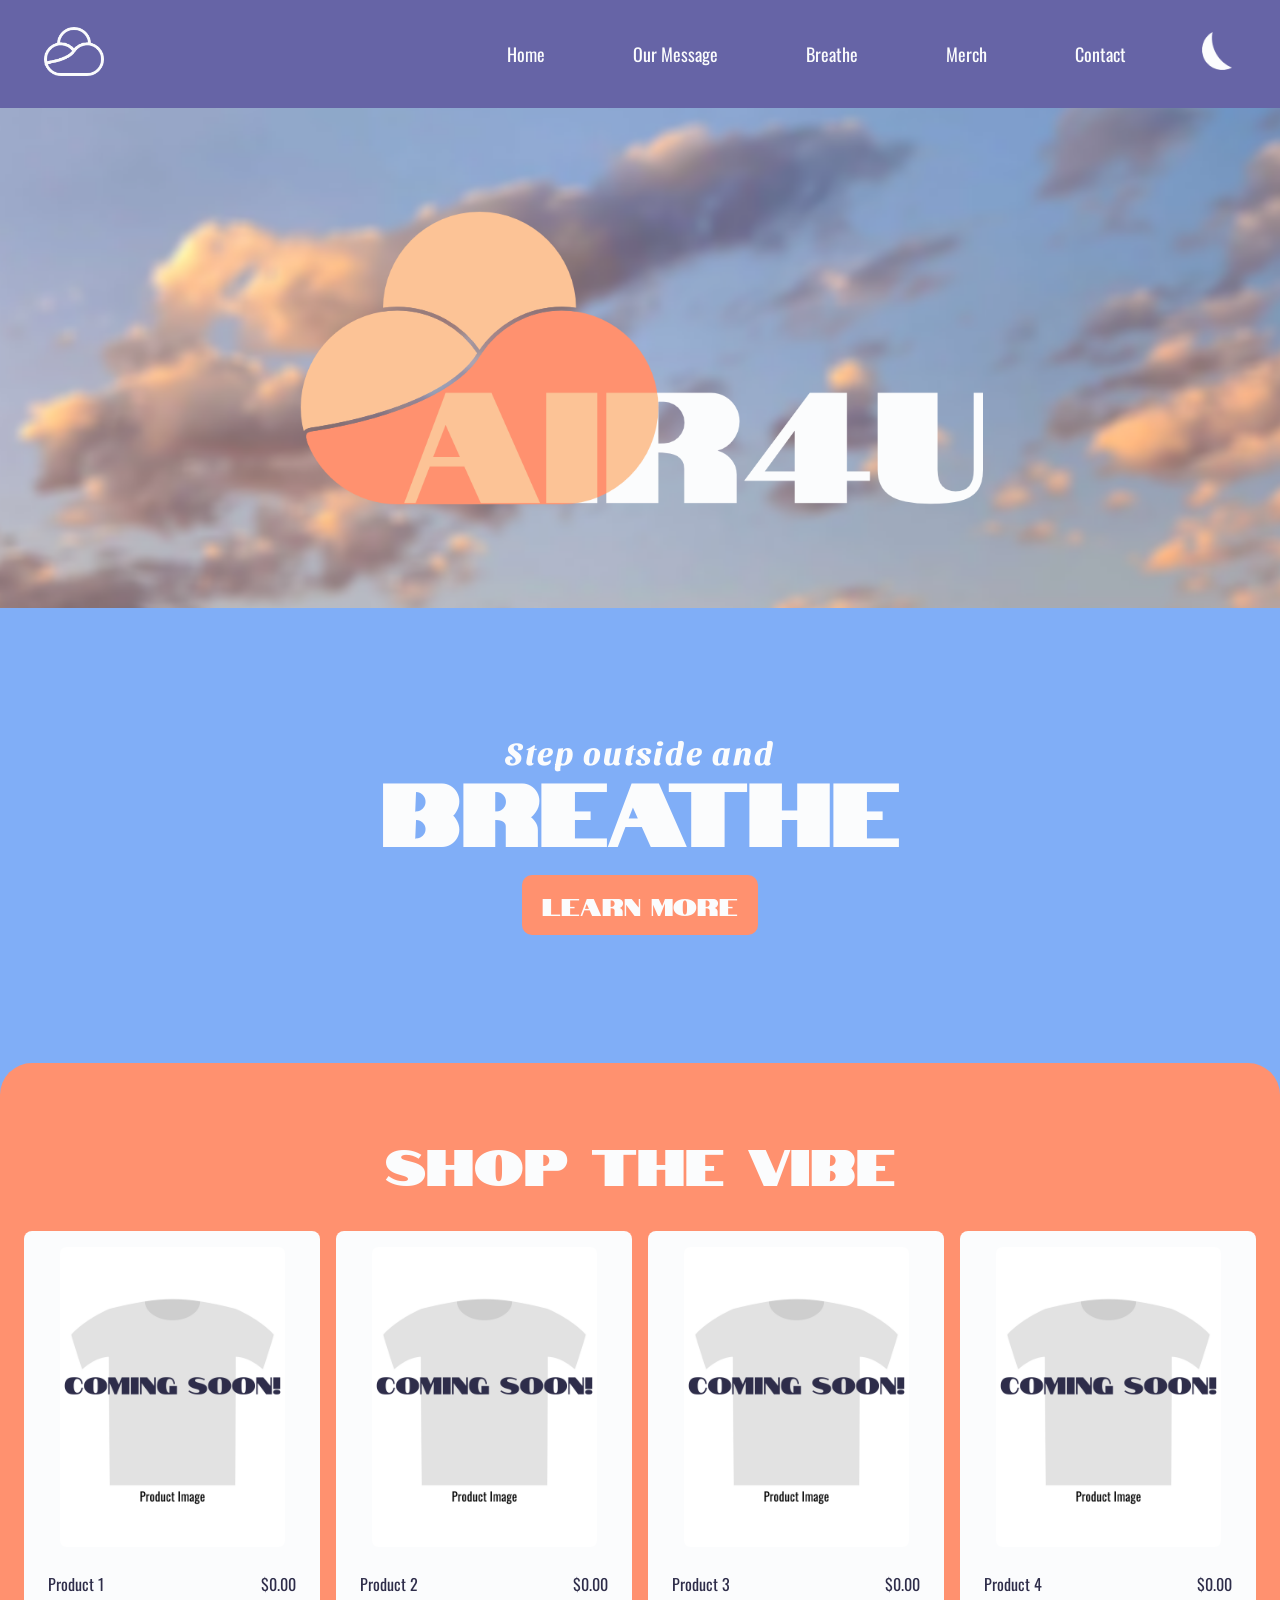
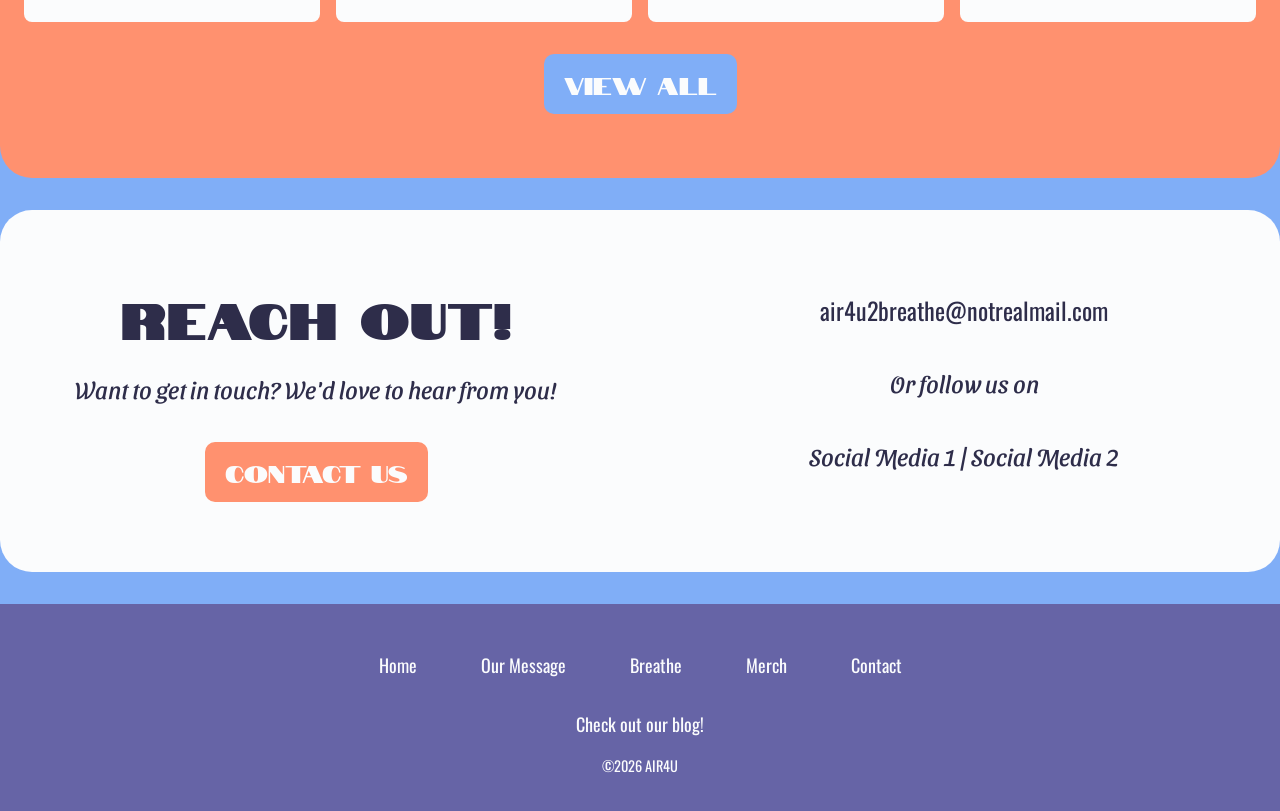
<file: index.html>
<!DOCTYPE html>
<html lang="en">

<head>
    <meta charset="UTF-8">
    <meta name="viewport" content="width=device-width, initial-scale=1.0">
    <meta name="description" content="AIR4U is a conceptual brand that is made to highlight being in the moment. 
    Look away from your device, step outside, and breathe.">
    <title>AIR4U</title>
    <link rel="preconnect" href="https://fonts.googleapis.com">
    <link rel="preconnect" href="https://fonts.gstatic.com" crossorigin>
    <link
        href="https://fonts.googleapis.com/css2?family=Notable&family=Oswald:wght@200..700&family=Sansita+Swashed:wght@300..900&display=swap"
        rel="stylesheet">
    <link rel="stylesheet" href="css/stylesMIN.css">
</head>

<body>
    <nav class="main-nav">
        <a aria-label="AIR4U Mini Logo" href="index.html" class="AIR4U-Logo"><img src="images/AIR4U_Logo_Small.png"
                width="60" alt="Home Nav Icon"></a>
        <ul>
            <li><a aria-label="Home" href="index.html">Home</a></li>
            <li><a aria-label="Our Message" href="pages/ourmessage.html">Our Message</a></li>
            <li><a aria-label="Breathe" href="pages/breathe.html">Breathe</a></li>
            <li><a aria-label="Merch" href="pages/merch.html">Merch</a></li>
            <li><a aria-label="Contact" href="pages/contact.html">Contact</a></li>
            <li><button aria-label="Toggle Dark Mode" id="themeToggle" class="darkmode-btn"><img
                        src="images/Darkmode_Icon.png" width="30" alt="Toggle Dark Mode"></button></li>
        </ul>
    </nav>
    <header class="site-header">
        <img src="images/AIR4U_Logo.png" alt="AIR4U Logo" class="logo">
    </header>
    <main>
        <section class="hero">

            <h4>Step outside and</h4>
            <h1>BREATHE</h1>
            <a href="pages/breathe.html" class="btn-orange">Learn More</a>
        </section>

        <section class="shop">
            <div class="shop-container">
                <h2>Shop The Vibe</h2>
                <div class="product-grid">
                    <a href="pages/productpreview.html">
                        <div class="product">
                            <img src="images/Product_ComingSoon.png" alt="Product Image Placeholder"
                                class="product-image">
                            <p class="product-name">Product 1</p>
                            <p class="product-price">$0.00</p>
                        </div>
                    </a>
                    <a href="pages/productpreview.html">
                        <div class="product">
                            <img src="images/Product_ComingSoon.png" alt="Product Image Placeholder"
                                class="product-image">
                            <p class="product-name">Product 2</p>
                            <p class="product-price">$0.00</p>
                        </div>
                    </a>
                    <a href="pages/productpreview.html">
                        <div class="product">
                            <img src="images/Product_ComingSoon.png" alt="Product Image Placeholder"
                                class="product-image">
                            <p class="product-name">Product 3</p>
                            <p class="product-price">$0.00</p>
                        </div>
                    </a>
                    <a href="pages/productpreview.html">
                        <div class="product">
                            <img src="images/Product_ComingSoon.png" alt="Product Image Placeholder"
                                class="product-image">
                            <p class="product-name">Product 4</p>
                            <p class="product-price">$0.00</p>
                        </div>
                    </a>
                </div>
                <a href="pages/merch.html" class="btn-blue">View All</a>
            </div>
        </section>

        <section class="contact">

            <article>
                <h2>Reach Out!</h2>
                <p>Want to get in touch? We'd love to hear from you!</p>

                <a href="pages/contact.html" class="btn-orange">Contact Us</a>
            </article>
            <article>
                <p class="oswald-text">air4u2breathe@notrealmail.com</p>
                <p>Or follow us on</p>
                <p>Social Media 1 | Social Media 2</p>
            </article>

        </section>

    </main>

    <footer class="site-footer">
        <div>
            <ul>
                <li><a aria-label="Home" href="index.html">Home</a></li>
                <li><a aria-label="Our Message" href="pages/ourmessage.html">Our Message</a></li>
                <li><a aria-label="Breathe" href="pages/breathe.html">Breathe</a></li>
                <li><a aria-label="Merch" href="pages/merch.html">Merch</a></li>
                <li><a aria-label="Contact" href="pages/contact.html">Contact</a></li>
            </ul>
            <ul>
                <li><a aria-label="Our Blog" href=https://air4u3.wordpress.com/posts/ target="_blank"
                        rel="noopener noreferrer">Check out our blog!</a> </li>
            </ul>
            <p>©2026 AIR4U</p>
        </div>
    </footer>

    <script src="js/script.js"></script>
    </script>
</body>

</html>
</file>
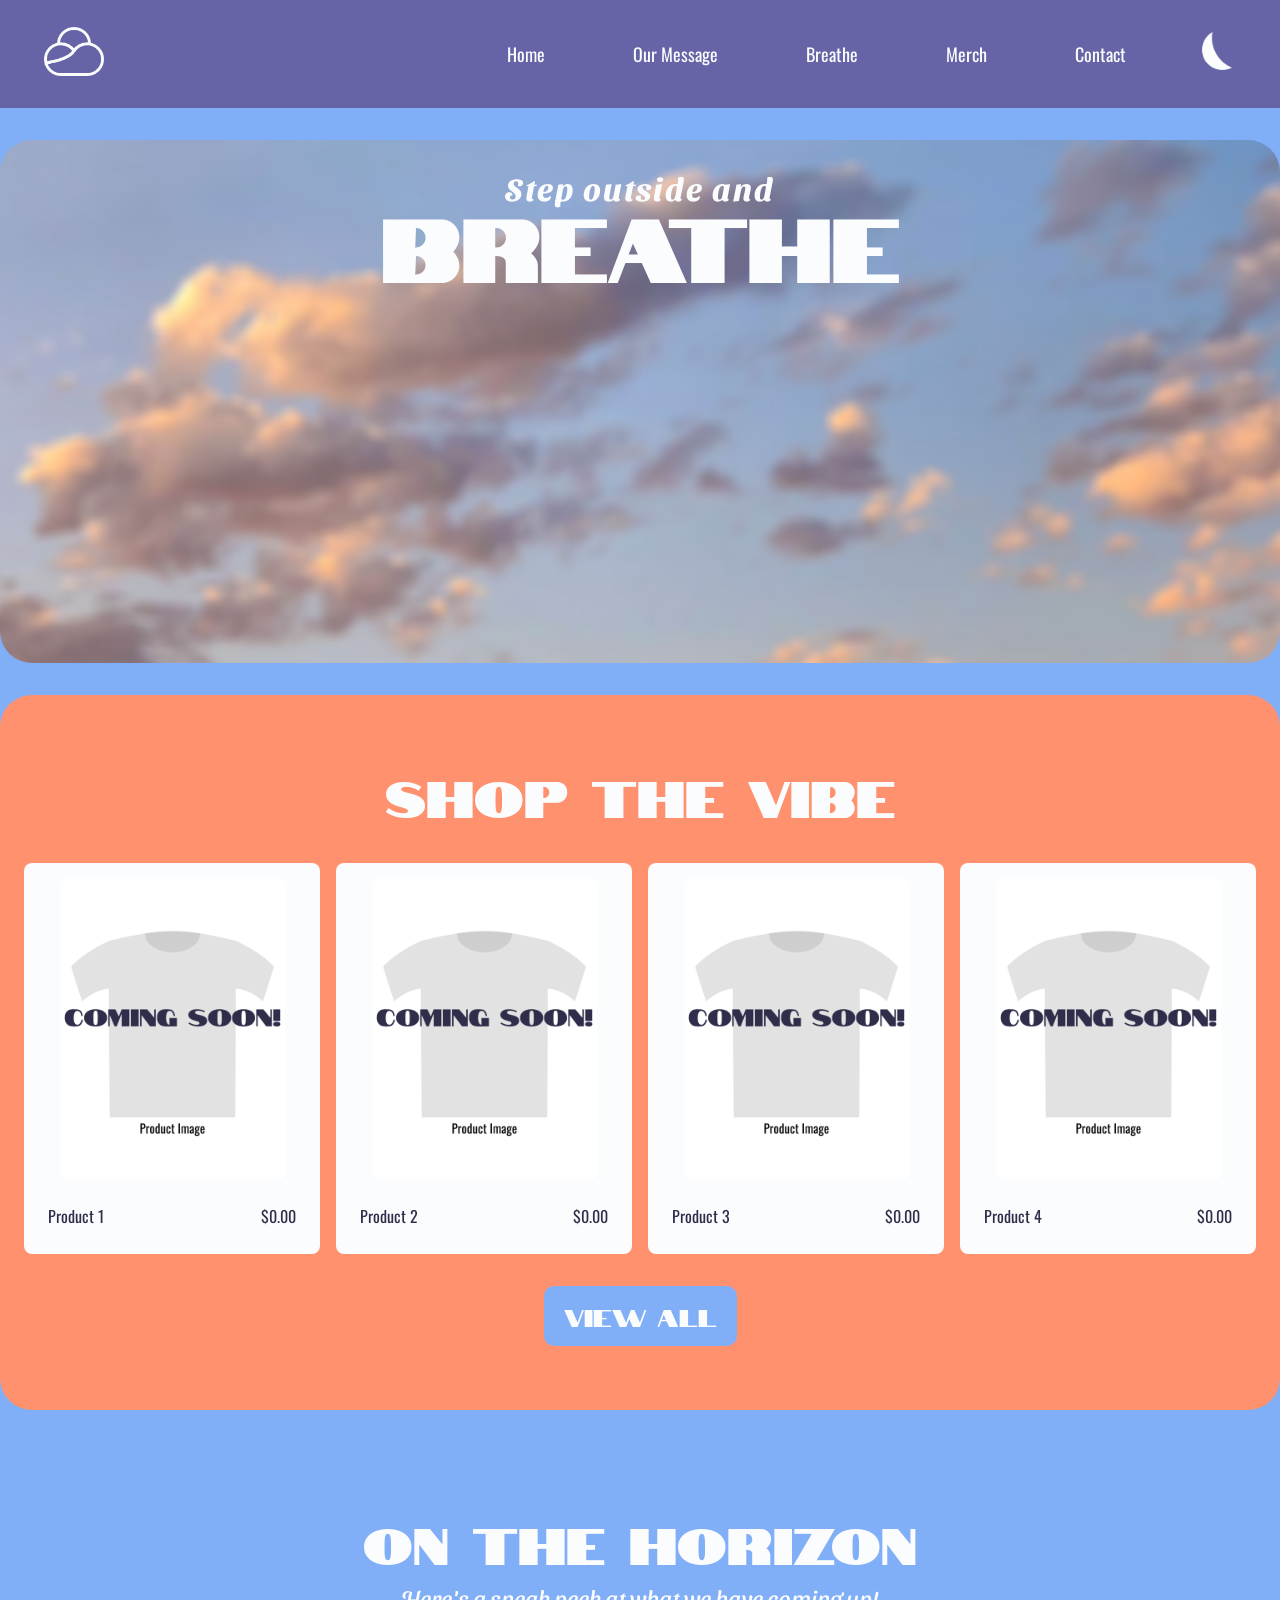
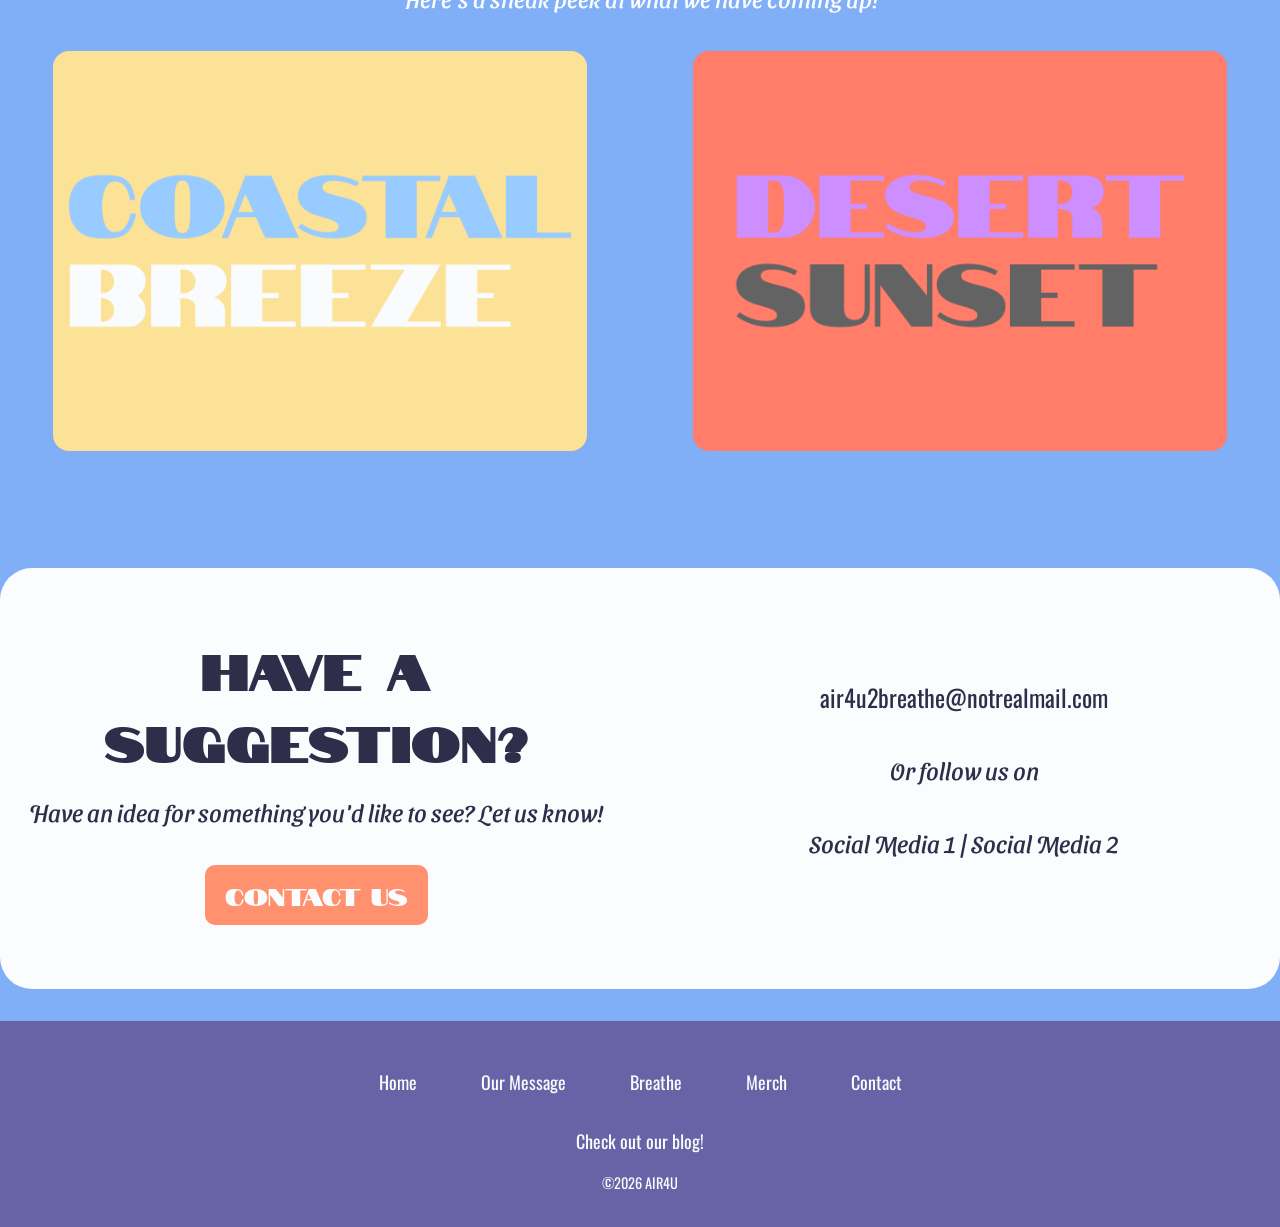
<file: pages/breathe.html>
<!DOCTYPE html>
<html lang="en">

<head>
    <meta charset="UTF-8">
    <meta name="viewport" content="width=device-width, initial-scale=1.0">
    <meta name="description"
        content="Look away from your device, step outside, and breathe. Feel relaxed and revitalized.">
    <title>Breathe | AIR4U</title>
    <link rel="preconnect" href="https://fonts.googleapis.com">
    <link rel="preconnect" href="https://fonts.gstatic.com" crossorigin>
    <link
        href="https://fonts.googleapis.com/css2?family=Notable&family=Oswald:wght@200..700&family=Sansita+Swashed:wght@300..900&display=swap"
        rel="stylesheet">
    <link rel="stylesheet" href="../css/stylesMIN.css">
</head>

<body>
    <nav class="main-nav">
        <a aria-label="AIR4U Mini Logo" href="../index.html" class="AIR4U-Logo"><img
                src="../images/AIR4U_Logo_Small.png" width="60" alt="AIR4U Logo"></a>
        <ul>
            <li><a aria-label="Home" href="../index.html">Home</a></li>
            <li><a aria-label="Our Message" href="ourmessage.html">Our Message</a></li>
            <li><a aria-label="Breathe" href="breathe.html">Breathe</a></li>
            <li><a aria-label="Merch" href="merch.html">Merch</a></li>
            <li><a aria-label="Contact" href="contact.html">Contact</a></li>
            <li><button aria-label="Toggle Dark Mode" id="themeToggle" class="darkmode-btn"><img
                        src="../images/Darkmode_Icon.png" width="30" alt="Toggle Dark Mode"></button></li>
        </ul>
    </nav>
    <main>
        <section class="breathe-hero">
            <div class="breathe-hero-overlay">
                <h4>Step outside and</h4>
                <h1>BREATHE</h1>
                <iframe width="560" height="315" src="https://www.youtube.com/embed/_-kZDEA6CHw"
                    title="YouTube video player" frameborder="0"
                    allow="accelerometer; autoplay; clipboard-write; encrypted-media; gyroscope; picture-in-picture; web-share"
                    allowfullscreen></iframe>
            </div>
        </section>

        <section class="shop">
            <div class="shop-container">
                <h2>Shop The Vibe</h2>
                <div class="product-grid">
                    <a href="productpreview.html">
                        <article class="product">
                            <img src="../images/Product_ComingSoon.png" alt="Product Image Placeholder"
                                class="product-image">
                            <p class="product-name">Product 1</p>
                            <p class="product-price">$0.00</p>
                        </article>
                    </a>
                    <a href="productpreview.html">
                        <article class="product">
                            <img src="../images/Product_ComingSoon.png" alt="Product Image Placeholder"
                                class="product-image">
                            <p class="product-name">Product 2</p>
                            <p class="product-price">$0.00</p>
                        </article>
                    </a>
                    <a href="productpreview.html">
                        <article class="product">
                            <img src="../images/Product_ComingSoon.png" alt="Product Image Placeholder"
                                class="product-image">
                            <p class="product-name">Product 3</p>
                            <p class="product-price">$0.00</p>
                        </article>
                    </a>
                    <a href="productpreview.html">
                        <article class="product">
                            <img src="../images/Product_ComingSoon.png" alt="Product Image Placeholder"
                                class="product-image">
                            <p class="product-name">Product 4</p>
                            <p class="product-price">$0.00</p>
                        </article>
                    </a>
                </div>
                <a href="merch.html" class="btn-blue">View All</a>
            </div>
        </section>

        <section class="on-the-horizon">
            <h2>On The Horizon</h2>
            <p>Here's a sneak peek at what we have coming up!</p>
            <article class="future-collection">
                <img src="../images/AIR4U_Coastal_Breeze.png" alt="Coastal Breeze" class="future-collection-image">
            </article>

            <article class="future-collection">
                <img src="../images/AIR4U_Desert_Sunset.png" alt="Desert Sunset" class="future-collection-image">
            </article>
        </section>

        <section class="contact">
            <article>
                <h2>Have a suggestion?</h2>
                <p>Have an idea for something you'd like to see? Let us know!</p>
                <a href="contact.html" class="btn-orange">Contact Us</a>
            </article>
            <article>
                <p class="oswald-text">air4u2breathe@notrealmail.com</p>
                <p>Or follow us on</p>
                <p>Social Media 1 | Social Media 2</p>
            </article>
        </section>

    </main>

    <footer class="site-footer">
        <div>
            <ul>
                <li><a aria-label="Home" href="../index.html">Home</a></li>
                <li><a aria-label="Our Message" href="ourmessage.html">Our Message</a></li>
                <li><a aria-label="Breathe" href="breathe.html">Breathe</a></li>
                <li><a aria-label="Merch" href="merch.html">Merch</a></li>
                <li><a aria-label="Contact" href="contact.html">Contact</a></li>
            </ul>
            <ul>
                <li><a aria-label="Our Blog" href=https://air4u3.wordpress.com/posts/ target="_blank"
                        rel="noopener noreferrer">Check out our blog!</a> </li>
            </ul>
            <p>©2026 AIR4U</p>
        </div>
    </footer>

    <script src="../js/script.js"></script>
</body>

</html>
</file>
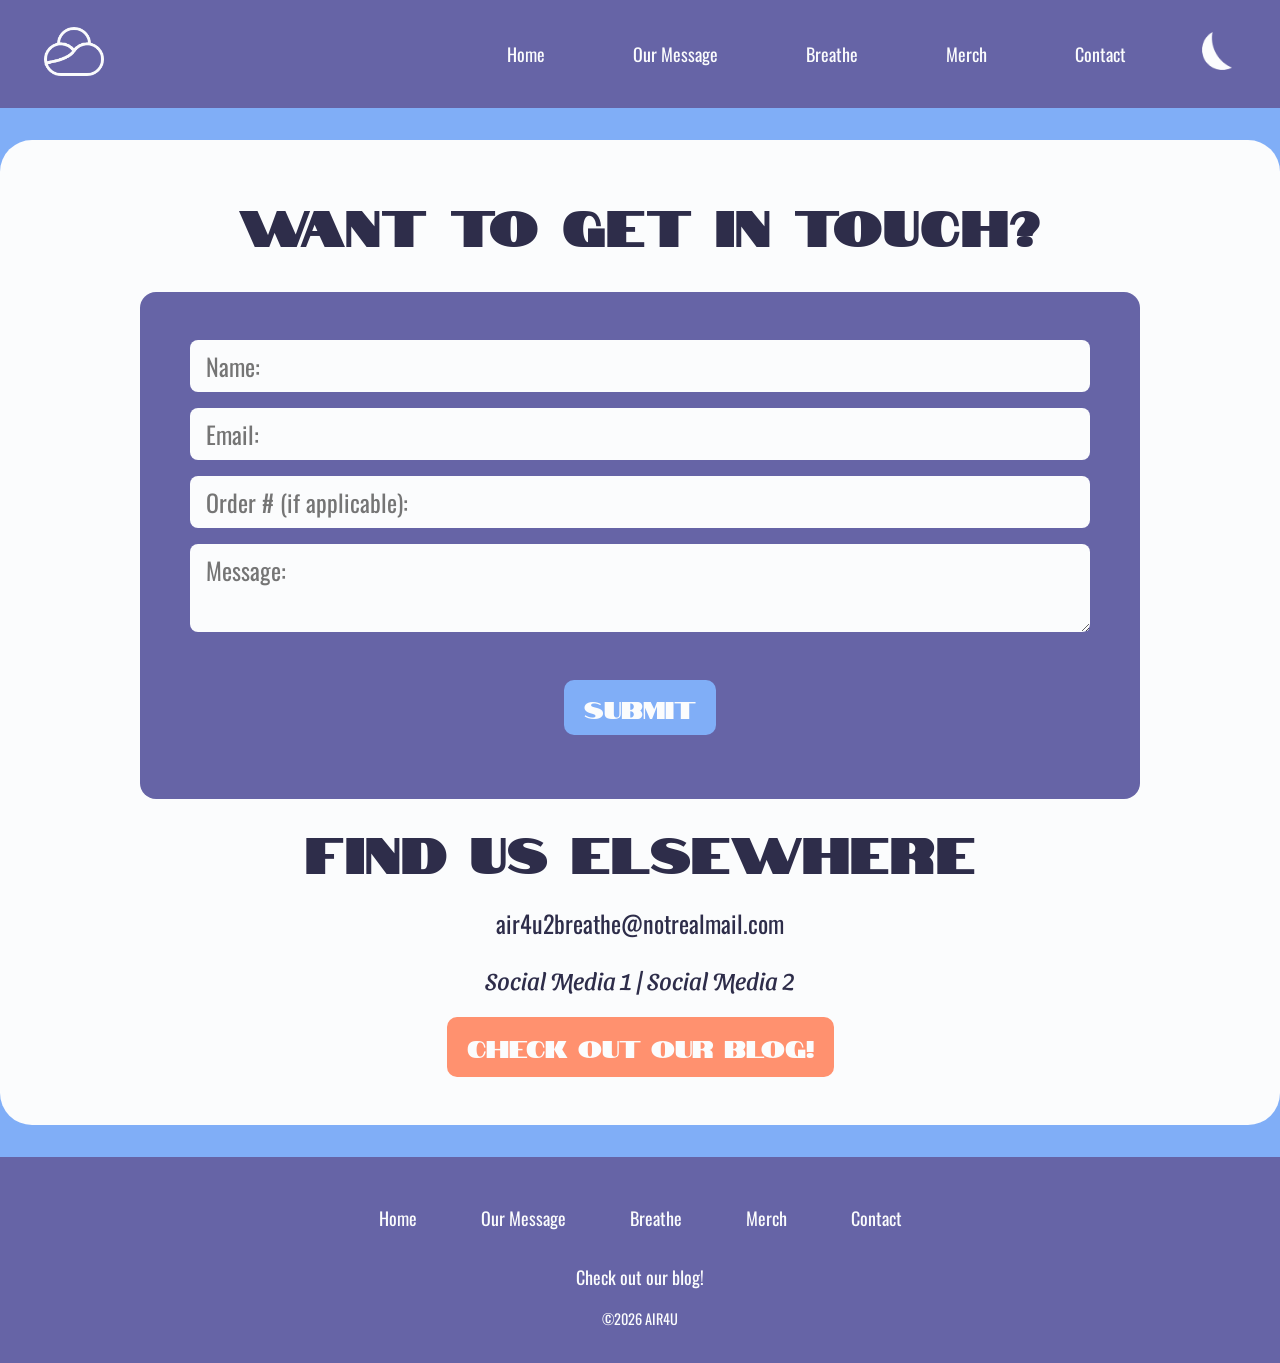
<file: pages/contact.html>
<!DOCTYPE html>
<html lang="en">

<head>
    <meta charset="UTF-8">
    <meta name="viewport" content="width=device-width, initial-scale=1.0">
    <meta name="description" content="Contact AIR4U through out message from or our email. 
    You can also check out our blog">
    <title>Contact | AIR4U</title>
    <link rel="preconnect" href="https://fonts.googleapis.com">
    <link rel="preconnect" href="https://fonts.gstatic.com" crossorigin>
    <link
        href="https://fonts.googleapis.com/css2?family=Notable&family=Oswald:wght@200..700&family=Sansita+Swashed:wght@300..900&display=swap"
        rel="stylesheet">
    <link rel="stylesheet" href="../css/stylesMIN.css">
</head>

<body>
    <nav class="main-nav">
        <a aria-label="AIR4U Mini Logo" href="../index.html" class="AIR4U-Logo"><img
                src="../images/AIR4U_Logo_Small.png" width="60" alt="AIR4U Logo"></a>
        <ul>
            <li><a aria-label="Home" href="../index.html">Home</a></li>
            <li><a aria-label="Our Message" href="ourmessage.html">Our Message</a></li>
            <li><a aria-label="Breathe" href="breathe.html">Breathe</a></li>
            <li><a aria-label="Merch" href="merch.html">Merch</a></li>
            <li><a aria-label="Contact" href="contact.html">Contact</a></li>
            <li><button aria-label="Toggle Dark Mode" id="themeToggle" class="darkmode-btn"><img
                        src="../images/Darkmode_Icon.png" width="30" alt="Toggle Dark Mode"></button></li>
        </ul>
    </nav>
    <main>
        <section class="contact-complex">
            <h2>Want to get in touch?</h2>
            <form class="contact-form" id="contactForm" novalidate>
                <article class="contact-message">
                    <label for="nameInput" class="Form-Label">Name:</label>
                    <input type="text" class="Text-Input" id="nameInput" placeholder="Name:">
                    <label for="emailInput" class="Form-Label">Email:</label>
                    <input type="email" class="Text-Input" id="emailInput" placeholder="Email:">
                    <label for="orderInput" class="Form-Label">Order # (if applicable):</label>
                    <input type="text" class="Text-Input" id="orderInput" placeholder="Order # (if applicable):">
                    <label for="messageInput" class="Form-Label">Message:</label>
                    <textarea class="Message-Input" id="messageInput" placeholder="Message:"></textarea>
                </article>
                <button type="submit" class="btn-blue" id="SubmitFormBtn">Submit</button>
                <article>
                    <p id="MessageResponse"></p>
                </article>
            </form>


            <article>
                <h2>Find Us Elsewhere</h2>
                <p class="oswald-text">air4u2breathe@notrealmail.com</p>
                <p>Social Media 1 | Social Media 2</p>
                <a href=https://air4u3.wordpress.com/posts/ target="_blank" rel="noopener noreferrer"
                    class="btn-orange">Check Out Our Blog!</a>
            </article>
            </article>
        </section>

    </main>
    <footer class="site-footer">
        <div>
            <ul>
                <li><a aria-label="Home" href="../index.html">Home</a></li>
                <li><a aria-label="Our Message" href="ourmessage.html">Our Message</a></li>
                <li><a aria-label="Breathe" href="breathe.html">Breathe</a></li>
                <li><a aria-label="Merch" href="merch.html">Merch</a></li>
                <li><a aria-label="Contact" href="contact.html">Contact</a></li>
            </ul>
            <ul>
                <li><a aria-label="Our Blog" href=https://air4u3.wordpress.com/posts/ target="_blank"
                        rel="noopener noreferrer">Check out our blog!</a> </li>
            </ul>
            <p>©2026 AIR4U</p>
        </div>
    </footer>

    <script src="../js/script.js"></script>
</body>

</html>
</file>
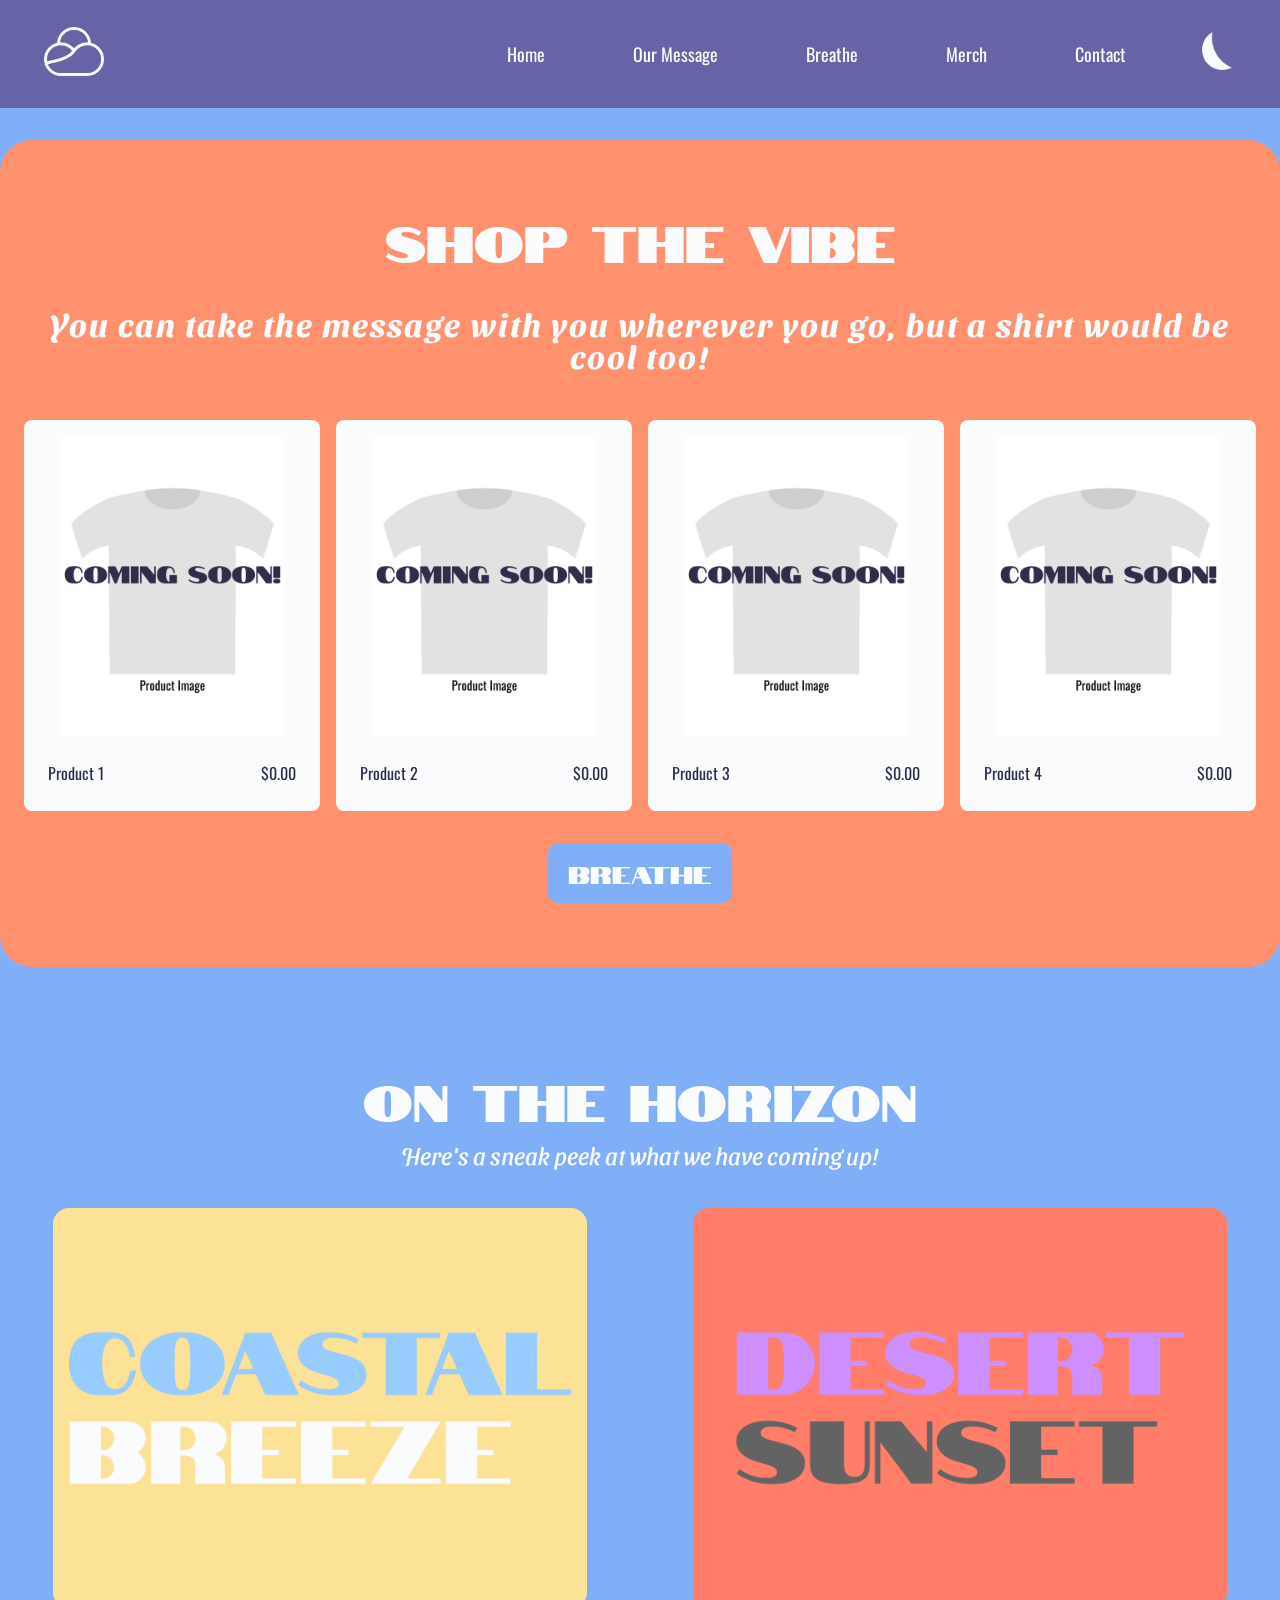
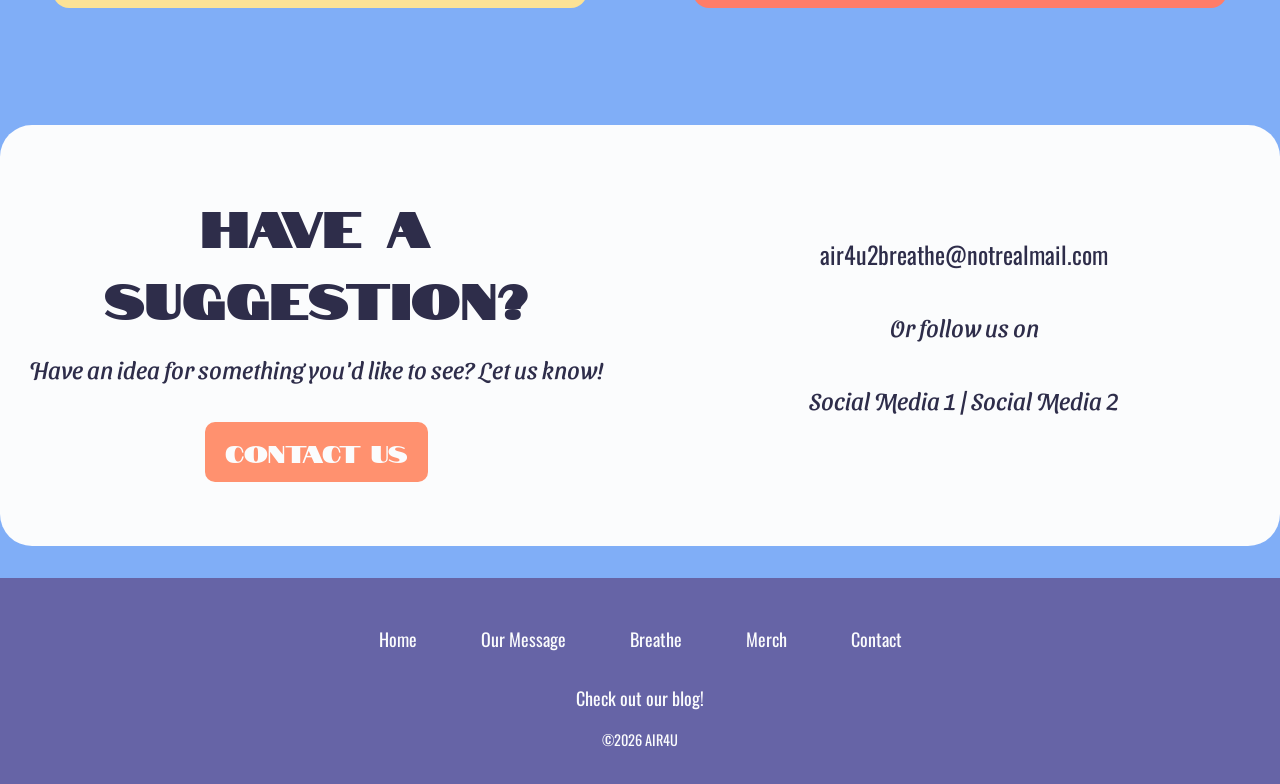
<file: pages/merch.html>
<!DOCTYPE html>
<html lang="en">

<head>
    <meta charset="UTF-8">
    <meta name="viewport" content="width=device-width, initial-scale=1.0">
    <meta name="description" content="Shop the vibe of AIR4U so you can take the message with you">
    <title>Merch | AIR4U</title>
    <link rel="preconnect" href="https://fonts.googleapis.com">
    <link rel="preconnect" href="https://fonts.gstatic.com" crossorigin>
    <link
        href="https://fonts.googleapis.com/css2?family=Notable&family=Oswald:wght@200..700&family=Sansita+Swashed:wght@300..900&display=swap"
        rel="stylesheet">
    <link rel="stylesheet" href="../css/stylesMIN.css">
</head>

<body>
    <nav class="main-nav">
        <a aria-label="AIR4U Mini Logo" href="../index.html" class="AIR4U-Logo"><img
                src="../images/AIR4U_Logo_Small.png" width="60" alt="AIR4U Logo"></a>
        <ul>
            <li><a aria-label="Home" href="../index.html">Home</a></li>
            <li><a aria-label="Our Message" href="ourmessage.html">Our Message</a></li>
            <li><a aria-label="Breathe" href="breathe.html">Breathe</a></li>
            <li><a aria-label="Merch" href="merch.html">Merch</a></li>
            <li><a aria-label="Contact" href="contact.html">Contact</a></li>
            <li><button aria-label="Toggle Dark Mode" id="themeToggle" class="darkmode-btn"><img
                        src="../images/Darkmode_Icon.png" width="30" alt="Toggle Dark Mode"></button></li>

        </ul>
    </nav>
    <main>
        <section class="shop">
            <div class="shop-container">
                <h2>Shop The Vibe</h2>
                <h3>You can take the message with you wherever you go, but a shirt would be cool too!</h3>
                <div class="product-grid">
                    <a href="productpreview.html">
                        <article class="product">
                            <img src="../images/Product_ComingSoon.png" alt="Product Image Placeholder"
                                class="product-image">
                            <p class="product-name">Product 1</p>
                            <p class="product-price">$0.00</p>
                        </article>
                    </a>
                    <a href="productpreview.html">
                        <article class="product">
                            <img src="../images/Product_ComingSoon.png" alt="Product Image Placeholder"
                                class="product-image">
                            <p class="product-name">Product 2</p>
                            <p class="product-price">$0.00</p>
                        </article>
                    </a>
                    <a href="productpreview.html">
                        <article class="product">
                            <img src="../images/Product_ComingSoon.png" alt="Product Image Placeholder"
                                class="product-image">
                            <p class="product-name">Product 3</p>
                            <p class="product-price">$0.00</p>
                        </article>
                    </a>
                    <a href="productpreview.html">
                        <article class="product">
                            <img src="../images/Product_ComingSoon.png" alt="Product Image Placeholder"
                                class="product-image">
                            <p class="product-name">Product 4</p>
                            <p class="product-price">$0.00</p>
                        </article>
                    </a>
                </div>
                <a href="breathe.html" class="btn-blue">breathe</a>
            </div>
        </section>

        <section class="on-the-horizon">
            <h2>On The Horizon</h2>
            <p>Here's a sneak peek at what we have coming up!</p>
            <article class="future-collection">
                <img src="../images/AIR4U_Coastal_Breeze.png" alt="Coastal Breeze" class="future-collection-image">
            </article>

            <article class="future-collection">
                <img src="../images/AIR4U_Desert_Sunset.png" alt="Desert Sunset" class="future-collection-image">
            </article>
        </section>

        <section class="contact">
            <article>
                <h2>Have a suggestion?</h2>
                <p>Have an idea for something you'd like to see? Let us know!</p>
                <a href="contact.html" class="btn-orange">Contact Us</a>
            </article>
            <article>
                <p class="oswald-text">air4u2breathe@notrealmail.com</p>
                <p>Or follow us on</p>
                <p>Social Media 1 | Social Media 2</p>
            </article>
        </section>

    </main>

    <footer class="site-footer">
        <div>
            <ul>
                <li><a aria-label="Home" href="../index.html">Home</a></li>
                <li><a aria-label="Our Message" href="ourmessage.html">Our Message</a></li>
                <li><a aria-label="Breathe" href="breathe.html">Breathe</a></li>
                <li><a aria-label="Merch" href="merch.html">Merch</a></li>
                <li><a aria-label="Contact" href="contact.html">Contact</a></li>
            </ul>
            <ul>
                <li><a aria-label="Our Blog" href=https://air4u3.wordpress.com/posts/ target="_blank"
                        rel="noopener noreferrer">Check out our blog!</a> </li>
            </ul>
            <p>©2026 AIR4U</p>
        </div>
    </footer>

    <script src="../js/script.js"></script>
</body>

</html>
</file>
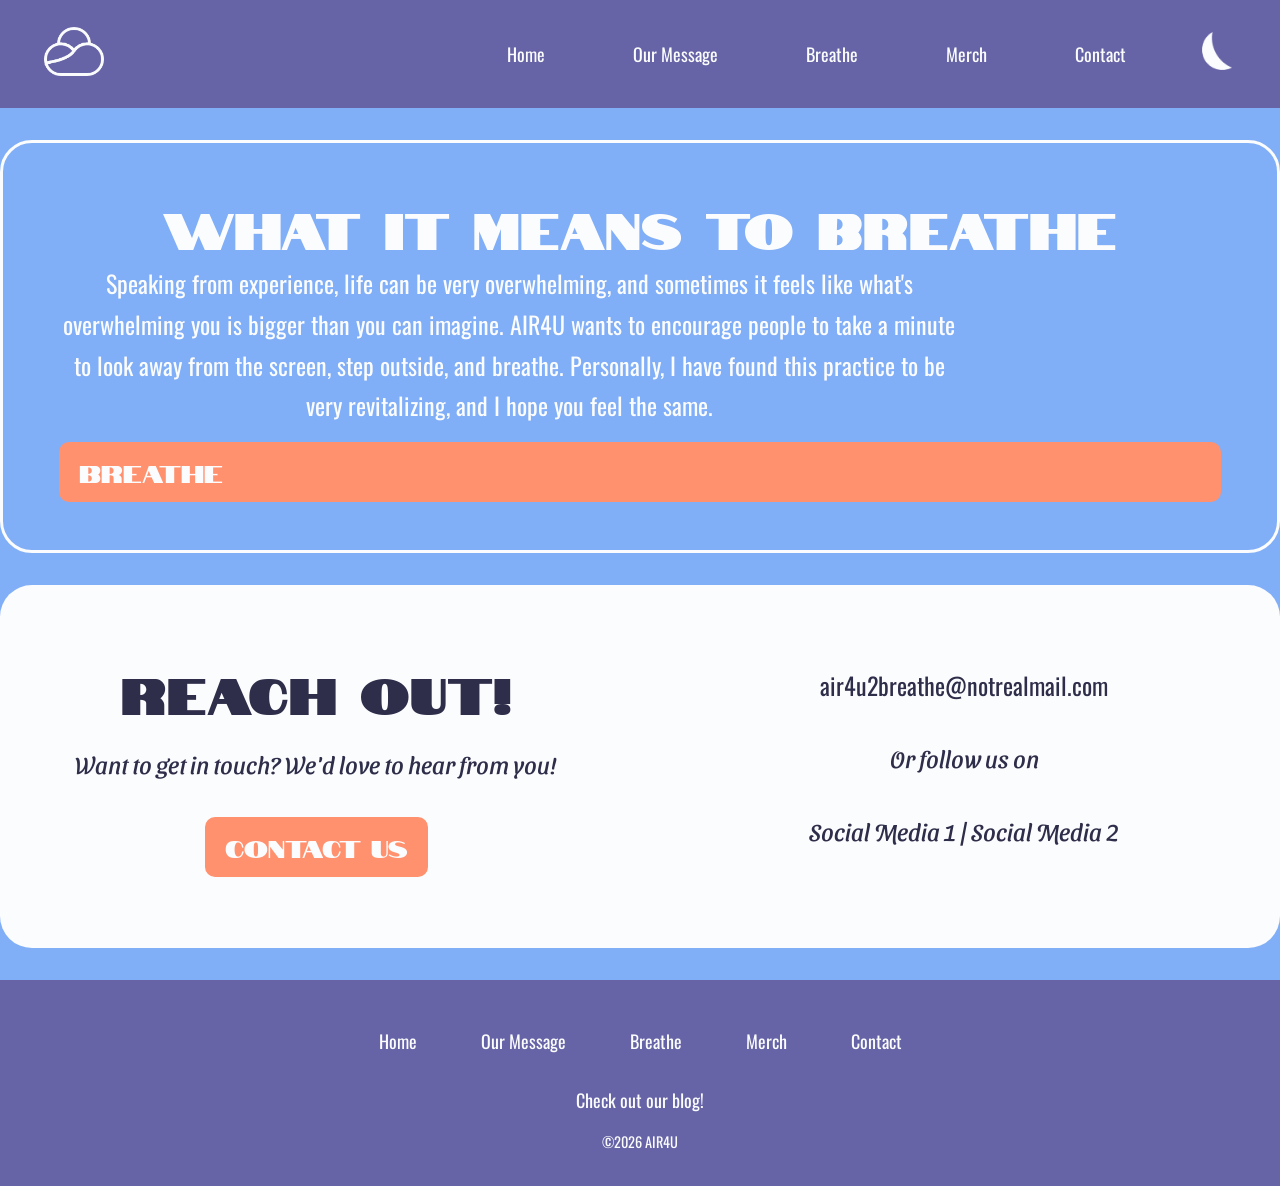
<file: pages/ourmessage.html>
<!DOCTYPE html>
<html lang="en">

<head>
    <meta charset="UTF-8">
    <meta name="viewport" content="width=device-width, initial-scale=1.0">
    <meta name="description" content="Here, you can learn about the idea behind AIR4U and learn where it comes from">
    <title>Our Message | AIR4U</title>
    <link rel="preconnect" href="https://fonts.googleapis.com">
    <link rel="preconnect" href="https://fonts.gstatic.com" crossorigin>
    <link
        href="https://fonts.googleapis.com/css2?family=Notable&family=Oswald:wght@200..700&family=Sansita+Swashed:wght@300..900&display=swap"
        rel="stylesheet">
    <link rel="stylesheet" href="../css/stylesMIN.css">
</head>

<body>
    <nav class="main-nav">
        <a aria-label="AIR4U Mini Logo" href="../index.html" class="AIR4U-Logo"><img
                src="../images/AIR4U_Logo_Small.png" width="60" alt="AIR4U Logo"></a>
        <ul>
            <li><a aria-label="Home" href="../index.html">Home</a></li>
            <li><a aria-label="Our Message" href="ourmessage.html">Our Message</a></li>
            <li><a aria-label="Breathe" href="breathe.html">Breathe</a></li>
            <li><a aria-label="Merch" href="merch.html">Merch</a></li>
            <li><a aria-label="Contact" href="contact.html">Contact</a></li>
            <li><button aria-label="Toggle Dark Mode" id="themeToggle" class="darkmode-btn"><img
                        src="../images/Darkmode_Icon.png" width="30" alt="Toggle Dark Mode"></button></li>
        </ul>
    </nav>
    <main>
        <section class="OurMessage">
            <div class="shop-container">
                <h2>What it means to breathe</h2>
                <p class="oswald-text">Speaking from experience, life can be very overwhelming, and sometimes it feels
                    like what's overwhelming you is bigger than you can imagine. AIR4U wants to encourage people to take
                    a minute to look away from the screen, step outside, and breathe. Personally, I have found this
                    practice to be very revitalizing, and I hope you feel the same.</p>
                <a href="breathe.html" class="btn-orange">Breathe</a>
            </div>
        </section>

        <section class="contact">
            <article>
                <h2>Reach Out!</h2>
                <p>Want to get in touch? We'd love to hear from you!</p>
                <a href="contact.html" class="btn-orange">Contact Us</a>
            </article>
            <article>
                <p class="oswald-text">air4u2breathe@notrealmail.com</p>
                <p>Or follow us on</p>
                <p>Social Media 1 | Social Media 2</p>
            </article>
        </section>

    </main>

    <footer class="site-footer">
        <div>
            <ul>
                <li><a aria-label="Home" href="../index.html">Home</a></li>
                <li><a aria-label="Our Message" href="ourmessage.html">Our Message</a></li>
                <li><a aria-label="Breathe" href="breathe.html">Breathe</a></li>
                <li><a aria-label="Merch" href="merch.html">Merch</a></li>
                <li><a aria-label="Contact" href="contact.html">Contact</a></li>
            </ul>
            <ul>
                <li><a href=https://air4u3.wordpress.com/posts/ target="_blank" rel="noopener noreferrer">Check out our
                        blog!</a> </li>
            </ul>
            <p>©2026 AIR4U</p>
        </div>
    </footer>

    <script src="../js/script.js"></script>
</body>

</html>
</file>
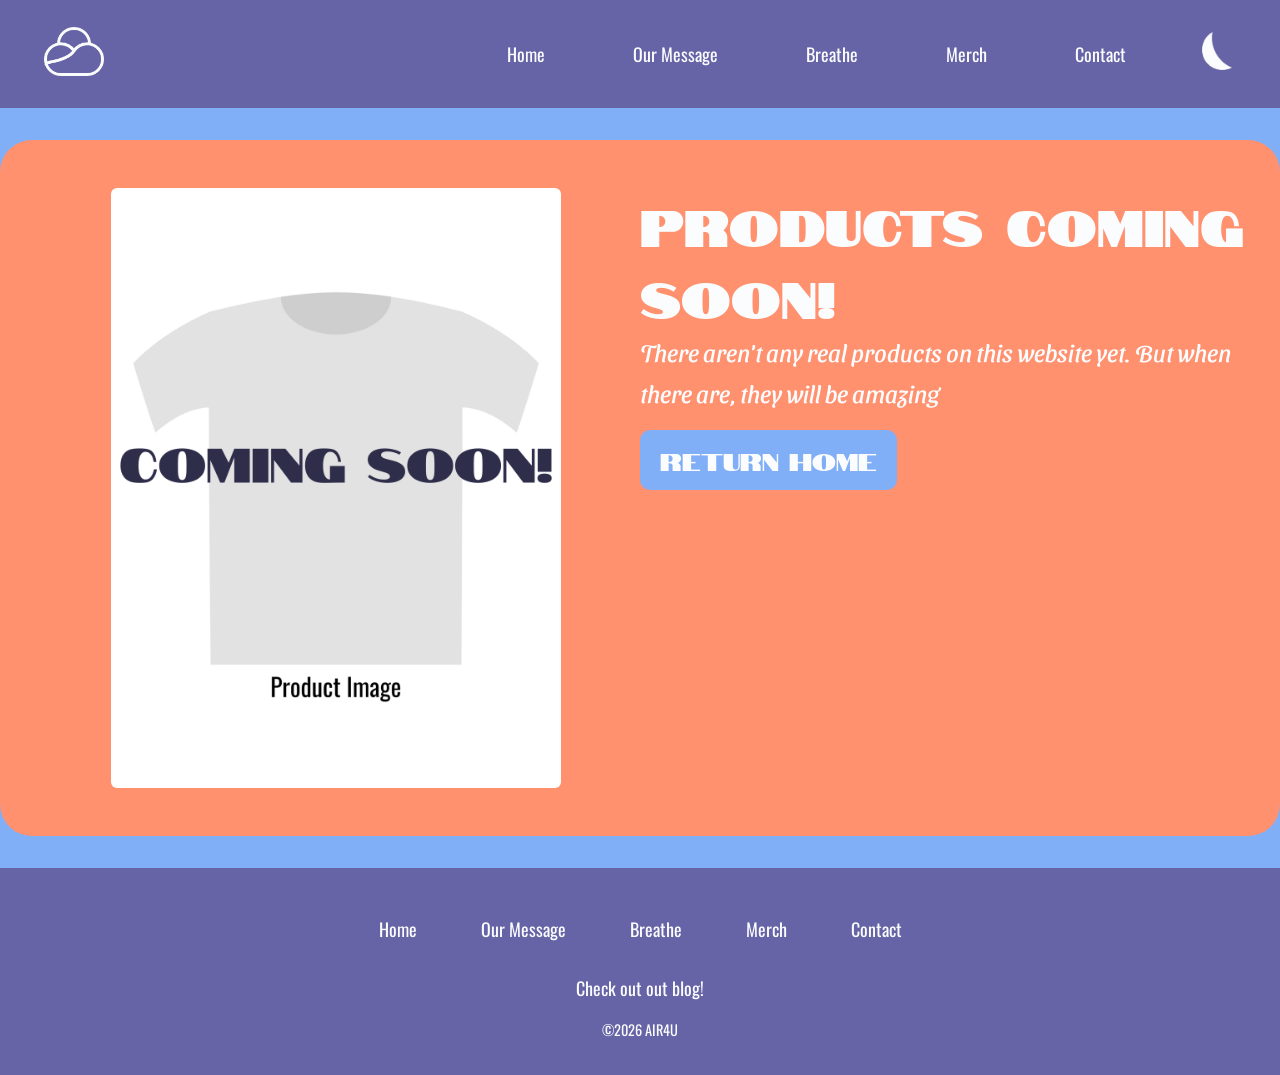
<file: pages/productpreview.html>
<!DOCTYPE html>
<html lang="en">

<head>
    <meta charset="UTF-8">
    <meta name="viewport" content="width=device-width, initial-scale=1.0">
    <title>Contact | AIR4U</title>
    <link rel="preconnect" href="https://fonts.googleapis.com">
    <link rel="preconnect" href="https://fonts.gstatic.com" crossorigin>
    <link
        href="https://fonts.googleapis.com/css2?family=Notable&family=Oswald:wght@200..700&family=Sansita+Swashed:wght@300..900&display=swap"
        rel="stylesheet">
    <link rel="stylesheet" href="../css/stylesMIN.css">
</head>

<body>
    <nav class="main-nav">
        <a aria-label="AIR4U Mini Logo" href="../index.html" class="AIR4U-Logo"><img
                src="../images/AIR4U_Logo_Small.png" width="60" alt="AIR4U Logo"></a>
        <ul>
            <li><a aria-label="Home" href="../index.html">Home</a></li>
            <li><a aria-label="Our Message" href="ourmessage.html">Our Message</a></li>
            <li><a aria-label="Breathe" href="breathe.html">Breathe</a></li>
            <li><a aria-label="Merch" href="merch.html">Merch</a></li>
            <li><a aria-label="Contact" href="contact.html">Contact</a></li>
            <li><button aria-label="Toggle Dark Mode" id="themeToggle" class="darkmode-btn"><img
                        src="../images/Darkmode_Icon.png" width="30" alt="Toggle Dark Mode"></button></li>
        </ul>
    </nav>
    <main>
        <section class="product-preview">
            <article class="ProdcutPreviewImageSection">
                <img src="../images/Product_ComingSoon.png" alt="Product Image Placeholder"
                    class="product-preview-image">
            </article>
            <article class="product-preview-text">
                <h2>Products Coming Soon!</h2>
                <p>There aren't any real products on this website yet. But when there are, they will be amazing</p>
                <a href="../index.html" class="btn-blue">Return Home</a>
            </article>
        </section>

    </main>
    <footer class="site-footer">
        <div>
            <ul>
                <li><a aria-label="Home" href="../index.html">Home</a></li>
                <li><a aria-label="Our Message" href="ourmessage.html">Our Message</a></li>
                <li><a aria-label="Breathe" href="breathe.html">Breathe</a></li>
                <li><a aria-label="Merch" href="merch.html">Merch</a></li>
                <li><a aria-label="Contact" href="contact.html">Contact</a></li>
            </ul>
            <ul>
                <li><a aria-label="Our Blog" href=https://air4u3.wordpress.com/posts/ target="_blank"
                        rel="noopener noreferrer">Check out out blog!</a> </li>
            </ul>
            <p>©2026 AIR4U</p>
        </div>
    </footer>

    <script src="../js/script.js"></script>
</body>

</html>
</file>
<file: css/stylesMIN.css>
h1,h2,h3,h4{letter-spacing:2px}a,body,h1,nav a{color:var(--white)}.site-footer ul,nav ul{list-style:none;padding:1rem;display:flex;gap:4rem;font-weight:400;font-family:Oswald}.shop,.shop a,.shop h2,.site-footer{text-align:center}.btn-blue:hover,.btn-orange:hover,.product:hover{outline-width:8px}.product p,.site-footer p,.site-footer ul,nav ul{font-family:Oswald}*{margin:0;padding:0;box-sizing:border-box}:root{--sky-blue:#80AEF7;--sky-orange:#FF916F;--cloud-blue:#6664A6;--cloud-orange:#FCC396;--white:#FBFCFD;--black:#2E2D4A}.container,main{max-width:1440px;margin:0 auto}h3,h4,p{margin-bottom:1rem}.site-header{background-image:url("../images/AIR4U_Background.png");background-size:cover;background-position:center;background-repeat:no-repeat;min-height:500px;padding:0;display:flex;justify-content:center;align-items:center}.logo{height:300px;margin:0 auto}.tagline{margin:0 auto;max-width:65ch}body{background-color:var(--sky-blue);font-family:Notable,'Sansita Swashed',Oswald;font-size:18px;line-height:1.5;margin:0}h1{font-size:5.33rem;line-height:.5;margin-top:1rem;margin-bottom:3rem}h2{font-size:3rem}h3,h4{font-family:"Sansita Swashed";font-size:2rem;line-height:1}p{font-family:'Sansita Swashed';font-size:1.5rem;max-width:75ch;line-height:1.7}a{text-decoration:none}.site-footer a:hover{text-decoration:underline}.main-nav{display:flex;justify-content:space-between;align-items:center;padding:1rem 2rem;background-color:var(--cloud-blue)}.nav-links{display:flex;gap:1.5rem;list-style:none;margin:0;padding:0}nav ul{margin:0;justify-content:right;align-items:center;flex-wrap:wrap}nav a{padding:.5rem .75rem;position:relative}nav a::after{content:"";position:absolute;left:0;bottom:2px;width:0%;height:2px;background-color:currentColor;transition:width .3s}nav a:hover::after{width:100%}.AIR4U-Logo::after,.Form-Label{display:none}.btn-blue,.btn-orange{padding:12px 20px;border-radius:10px;display:inline-block;font-size:1.5rem;transition:outline-width .3s;color:var(--white)}section{padding:3rem 2rem}.btn-orange{background-color:var(--sky-orange);outline:0 solid var(--sky-orange)}.btn-blue{font-family:notable;background-color:var(--sky-blue);border:none;outline:0 solid var(--sky-blue)}.darkmode-btn{border:none;background:0 0;cursor:pointer}.site-footer{background-color:var(--cloud-blue);color:var(--white);padding:2rem 0}.site-footer p{margin:0 auto;font-size:.9rem}.site-footer ul{margin:0;justify-content:center;align-items:center;flex-wrap:wrap}.shop h2,.shop h3{padding-bottom:2rem}.shop{background-color:var(--sky-orange);padding:4rem 0;margin:2rem 0;border-radius:32px}.shop-container{max-width:2560px;margin:0 auto;padding:0 1.5rem}.product-grid{display:grid;grid-template-columns:repeat(4,1fr);gap:1rem;padding-bottom:2rem}.contact,.product,.product-preview{grid-template-columns:repeat(2,1fr)}.product{background-color:var(--white);color:var(--black);border-radius:8px;align-items:center;display:grid;padding:0;outline:0 solid var(--cloud-orange);transition:outline-width .3s,box-shadow .3s,transform .3s;cursor:pointer}.product:hover{box-shadow:0 15px 14px rgba(0,0,0,.15);transform:translateY(-5px)}.product p{margin-bottom:0}.product-price{text-align:right;padding:1.5rem}.product-name{text-align:left;padding:1.5rem}.product-image{height:400px;object-fit:cover;object-position:center;border-radius:6px;margin-top:1rem;display:block;grid-column:1/-1;justify-self:center}.product-preview{background-color:var(--sky-orange);margin:2rem 0;border-radius:32px;display:grid}.product-preview-image{display:block;height:600px;border-radius:6px;margin:0 auto}.contact,.contact-complex{color:var(--black);border-radius:32px;text-align:center;gap:1rem;background-color:var(--white)}.contact{margin:2rem 0;display:grid;align-items:center;padding:4rem 0}.contact h2{grid-column:1/-1;margin-bottom:0}.contact p{margin:1rem auto 2rem}.contact-complex{margin:2rem 0;display:flex;flex-direction:column;align-items:center;justify-content:center}.contact-complex h2{margin-bottom:1rem}.contact-form{background-color:var(--cloud-blue);color:var(--white);width:1000px;border-radius:16px;padding-bottom:2rem;padding-top:0}.Message-Input,.Text-Input{background:var(--white);font-size:1.5rem;padding:.5rem 1rem;margin:auto 5%;color:var(--black);font-family:Oswald}.contact-form p{padding-top:1rem}.Text-Input{border:none;border-radius:8px}.Message-Input{border:none;border-radius:8px;resize:vertical}.contact-message{display:grid;grid-template-columns:repeat(1,2fr);gap:1rem;text-align:left;padding:3rem 0}.OurMessage,.breathe-hero,.hero,.on-the-horizon p{text-align:center}.contact-message p{color:var(--black);background-color:var(--white);border-radius:8px;padding-left:1rem;margin-left:1rem;margin-right:1rem}.contact-message a{grid-template-columns:repeat(1,1fr);justify-self:center}.error{color:red}.hero{align-content:center;margin:5rem auto}.hero h4{margin-top:0}.OurMessage{margin:2rem 0;border:solid var(--white) 3px;border-radius:32px;justify-self:center}.breathe-hero,.on-the-horizon{margin:2rem 0;border-radius:32px}.OurMessage a{display:flex;justify-self:center}.oswald-text{font-family:Oswald}.breathe-hero{background-size:cover;background-position:center;background-repeat:no-repeat;min-height:500px;display:flex;justify-content:center;align-items:center;padding:0;background-image:url("../images/AIR4U_Background.png")}.future-collection,.on-the-horizon h2{justify-self:center}.breathe-hero-overlay{padding:2rem;max-width:700px}.on-the-horizon{display:grid;grid-template-columns:repeat(2,1fr);padding:4rem 0}.on-the-horizon h2{display:flex;align-self:center;text-align:center;grid-column:1/-1;margin-bottom:.5}.on-the-horizon p{display:flex;justify-self:center;align-self:center;grid-column:1/-1;margin-top:0;margin-bottom:1rem}.future-collection-image{border-radius:16px;height:400px;margin:1rem}.btn-blue:focus-visible,.btn-orange:focus-visible,.darkmode-btn:focus-visible,.product:focus-visible,a:focus-visible{outline-color:var(--black);outline-width:5px;outline-offset:3px;}@media (max-width:1439px){.product-name,.product-price{font-size:1rem}.product-image{height:300px}}@media (max-width:1024px){.future-collection-image{height:300px}}@media (max-width:768px){.AIR4U-Logo{display:none}.logo{width:300px;height:auto}h1{font-size:2.5rem}h2{font-size:1.5rem}h3,h4{font-size:1.25rem}p{font-size:1rem}nav ul{gap:.75rem;margin:0 auto}.product-grid{grid-template-columns:1fr 1fr}.site-header{min-height:300px}.on-the-horizon{grid-template-columns:1fr}.message{text-align:center}.contact-message{grid-template-columns:repeat(1,1fr)}.contact-form{width:500px}.product-preview-image{height:400px}}@media (max-width:426px){p{max-width:45ch}.contact,.product-grid,.product-preview{grid-template-columns:1fr}.future-collection-image{height:250px}.contact-form{width:300px}nav ul{flex-direction:column}.site-footer ul{flex-direction:column;gap:1rem}iframe{width:360px;height:203px}}.dark-mode{--sky-blue:#072040;--sky-orange:#D6713A;--cloud-blue:#40546E;--cloud-orange:#DFAC7A; .breathe-hero,.site-header{background-image: url("../images/AIR4U_Darkmode_Background.png");} .btn-blue:focus-visible,.btn-orange:focus-visible,.darkmode-btn:focus-visible,.product:focus-visible,a:focus-visible{outline-color:gold;}}
</file>
